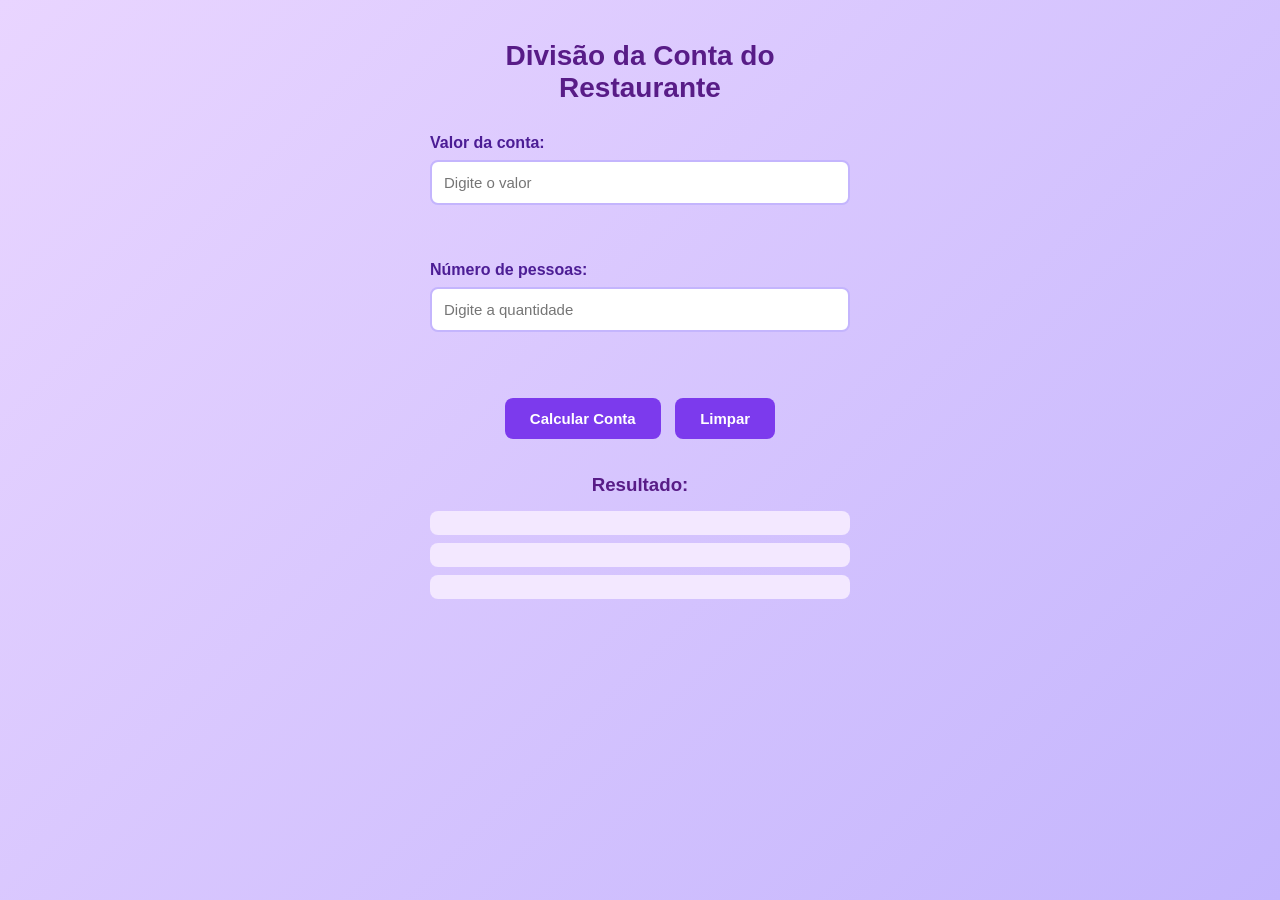
<file: restaurante.html>
<!DOCTYPE html>
<html lang="pt-br">
<head>
    <meta charset="UTF-8">
    <meta name="viewport" content="width=device-width, initial-scale=1.0">
    <title>Divisão de Conta</title>
    <link rel="stylesheet" href="stilo.css">
    <script src="script_restaurante.js" defer></script>
</head>
<body>

    <h1>Divisão da Conta do Restaurante</h1>

    <label>Valor da conta:</label>
    <input type="number" id="conta" placeholder="Digite o valor">

    <br><br>

    <label>Número de pessoas:</label>
    <input type="number" id="pessoas" placeholder="Digite a quantidade">

    <br><br>

    <button onclick="calcular()">Calcular Conta</button>

    <button onclick="limpar()">Limpar</button>

    <h3>Resultado:</h3>

    <p id="resultado1"></p>
    <p id="resultado2"></p>
    <p id="resultado3"></p>

</body>
</html>
</file>
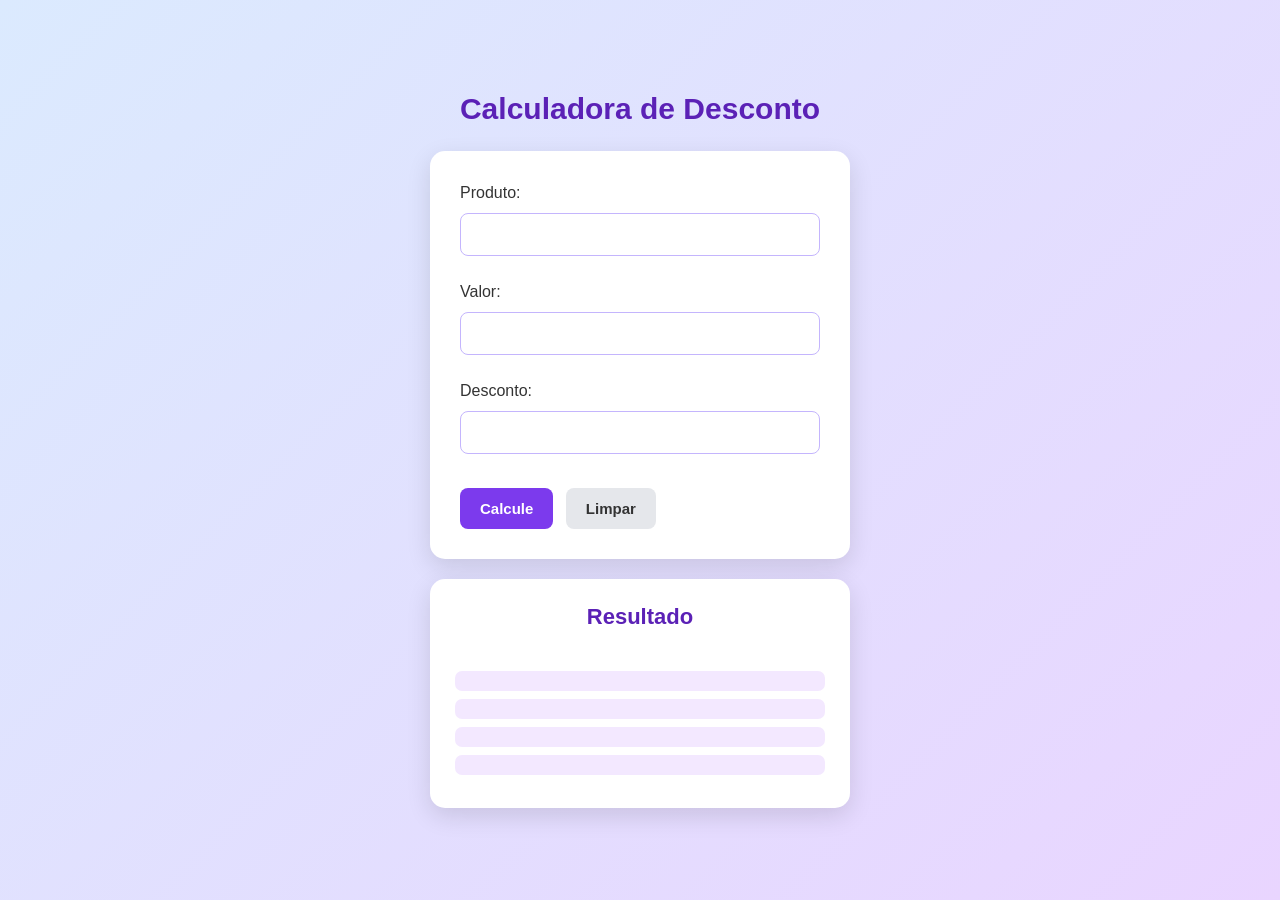
<file: html/calc_desconto.html>
<!DOCTYPE html>
<html lang="en">
<head>
    <meta charset="UTF-8">
    <meta name="viewport" content="width=device-width, initial-scale=1.0">
    <title>Calculadora de Desconto</title>
    <link rel="stylesheet" href="../css/style.css">
    <script src="../js/script_calc.js" defer></script>
</head>
<body>
    <h1>Calculadora de Desconto</h1>
    <form>
        Produto: <input type="text" id="produto"><br><br>
        Valor: <input type="text" id="valor"><br><br>
        Desconto: <input type="number" step="5" id="desconto"><br><br>
        <input type="submit" value="Calcule" onclick="calcular()">
        <input type="reset" value="Limpar">
    </form>
    <div>
        <h3>Resultado</h3><br>
        <p id="resultado1"> </p>
        <p id="resultado2"> </p>
        <p id="resultado3"> </p>
        <p id="resultado4"> </p>
    </div>
</body>
</html>
</file>
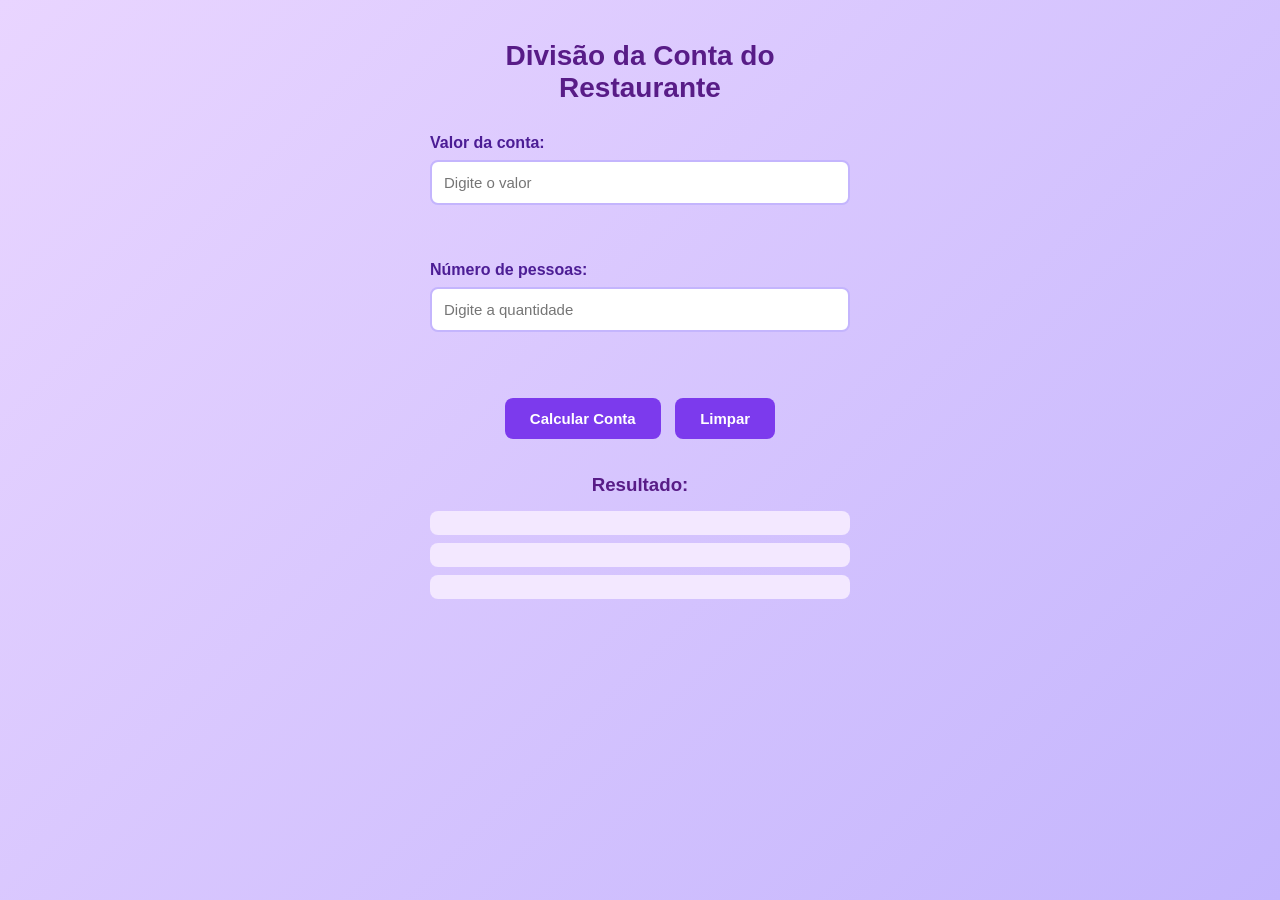
<file: html/restaurante.html>
<!DOCTYPE html>
<html lang="pt-br">
<head>
    <meta charset="UTF-8">
    <meta name="viewport" content="width=device-width, initial-scale=1.0">
    <title>Divisão de Conta</title>
    <link rel="stylesheet" href="../css/stilo.css">
    <script src="../js/script_restaurante.js" defer></script>
</head>
<body>

    <h1>Divisão da Conta do Restaurante</h1>

    <label>Valor da conta:</label>
    <input type="number" id="conta" placeholder="Digite o valor">

    <br><br>

    <label>Número de pessoas:</label>
    <input type="number" id="pessoas" placeholder="Digite a quantidade">

    <br><br>

    <button onclick="calcular()">Calcular Conta</button>

    <button onclick="limpar()">Limpar</button>

    <h3>Resultado:</h3>

    <p id="resultado1"></p>
    <p id="resultado2"></p>
    <p id="resultado3"></p>

</body>
</html>
</file>
<file: stilo.css>
/* CONFIGURAÇÃO GERAL */
* {
    margin: 0;
    padding: 0;
    box-sizing: border-box;
}

body {
    font-family: Arial, sans-serif;
    background: linear-gradient(135deg, #e9d5ff, #c4b5fd);
    min-height: 100vh;
    padding: 40px 20px;
    text-align: center;
    color: #333;
}

/* TÍTULO */
h1 {
    color: #581c87;
    margin-bottom: 30px;
    font-size: 28px;
}

/* LARGURA DOS ELEMENTOS */
body > h1,
body > label,
body > input,
body > h3,
body > p {
    max-width: 420px;
    margin-left: auto;
    margin-right: auto;
}

/* CAMPOS */
label {
    display: block;
    text-align: left;
    margin-bottom: 8px;
    color: #4c1d95;
    font-weight: bold;
}

input[type="number"] {
    display: block;
    width: 100%;
    padding: 12px;
    border: 2px solid #c4b5fd;
    border-radius: 8px;
    font-size: 15px;
    outline: none;
    margin-bottom: 20px;
}

input[type="number"]:focus {
    border-color: #7c3aed;
    box-shadow: 0 0 6px #c4b5fd;
}

/* BOTÕES */
button {
    display: inline-block;
    padding: 12px 25px;
    margin: 10px 5px;
    border: none;
    border-radius: 8px;
    background-color: #7c3aed;
    color: white;
    font-size: 15px;
    font-weight: bold;
    cursor: pointer;
    transition: 0.3s;
}

button:hover {
    background-color: #581c87;
    transform: translateY(-3px);
}

/* RESULTADO */
h3 {
    color: #581c87;
    margin-top: 25px;
    margin-bottom: 15px;
}

p {
    background-color: #f3e8ff;
    color: #4c1d95;
    padding: 12px;
    margin-top: 8px;
    margin-bottom: 8px;
    border-radius: 8px;
    font-weight: bold;
}

/* CELULAR */
@media (max-width: 480px) {
    h1 {
        font-size: 23px;
    }

    body {
        padding: 25px 15px;
    }

    button {
        padding: 10px 18px;
    }
}
</file>
<file: css/style.css>
/* CONFIGURAÇÃO GERAL */
* {
    margin: 0;
    padding: 0;
    box-sizing: border-box;
}

body {
    font-family: Arial, sans-serif;
    background: linear-gradient(135deg, #dbeafe, #e9d5ff);
    min-height: 100vh;
    display: flex;
    flex-direction: column;
    align-items: center;
    justify-content: center;
    padding: 30px 15px;
    color: #333;
}

/* TÍTULO */
h1 {
    color: #5b21b6;
    margin-bottom: 25px;
    text-align: center;
    font-size: 30px;
}

/* FORMULÁRIO */
form {
    background-color: white;
    padding: 30px;
    width: 100%;
    max-width: 420px;
    border-radius: 15px;
    box-shadow: 0 8px 25px rgba(0, 0, 0, 0.12);
    font-size: 16px;
    line-height: 1.5;
}

/* CAMPOS DE ENTRADA */
input[type="text"],
input[type="number"] {
    width: 100%;
    padding: 12px;
    margin-top: 8px;
    border: 1px solid #c4b5fd;
    border-radius: 8px;
    outline: none;
    font-size: 15px;
    transition: 0.3s;
}

/* EFEITO AO CLICAR NOS CAMPOS */
input[type="text"]:focus,
input[type="number"]:focus {
    border-color: #7c3aed;
    box-shadow: 0 0 6px rgba(124, 58, 237, 0.3);
}

/* BOTÕES */
input[type="submit"],
input[type="reset"] {
    padding: 12px 20px;
    border: none;
    border-radius: 8px;
    cursor: pointer;
    font-size: 15px;
    font-weight: bold;
    transition: 0.3s;
    margin-top: 10px;
}

/* BOTÃO CALCULAR */
input[type="submit"] {
    background-color: #7c3aed;
    color: white;
}

input[type="submit"]:hover {
    background-color: #5b21b6;
    transform: translateY(-3px);
}

/* BOTÃO LIMPAR */
input[type="reset"] {
    background-color: #e5e7eb;
    color: #333;
    margin-left: 8px;
}

input[type="reset"]:hover {
    background-color: #d1d5db;
    transform: translateY(-3px);
}

/* ÁREA DE RESULTADO */
body > div {
    background-color: white;
    width: 100%;
    max-width: 420px;
    padding: 25px;
    margin-top: 20px;
    border-radius: 15px;
    box-shadow: 0 8px 25px rgba(0, 0, 0, 0.12);
}

/* TÍTULO DO RESULTADO */
h3 {
    color: #5b21b6;
    text-align: center;
    font-size: 22px;
    margin-bottom: 15px;
}

/* TEXTOS DO RESULTADO */
#resultado1,
#resultado2,
#resultado3,
#resultado4 {
    background-color: #f3e8ff;
    padding: 10px;
    margin: 8px 0;
    border-radius: 7px;
    color: #4c1d95;
    font-size: 15px;
}

/* RESPONSIVIDADE PARA CELULAR */
@media (max-width: 480px) {
    h1 {
        font-size: 24px;
    }

    form,
    body > div {
        padding: 20px;
    }

    input[type="submit"],
    input[type="reset"] {
        padding: 10px 15px;
    }
}
</file>
<file: css/stilo.css>
/* CONFIGURAÇÃO GERAL */
* {
    margin: 0;
    padding: 0;
    box-sizing: border-box;
}

body {
    font-family: Arial, sans-serif;
    background: linear-gradient(135deg, #e9d5ff, #c4b5fd);
    min-height: 100vh;
    padding: 40px 20px;
    text-align: center;
    color: #333;
}

/* TÍTULO */
h1 {
    color: #581c87;
    margin-bottom: 30px;
    font-size: 28px;
}

/* LARGURA DOS ELEMENTOS */
body > h1,
body > label,
body > input,
body > h3,
body > p {
    max-width: 420px;
    margin-left: auto;
    margin-right: auto;
}

/* CAMPOS */
label {
    display: block;
    text-align: left;
    margin-bottom: 8px;
    color: #4c1d95;
    font-weight: bold;
}

input[type="number"] {
    display: block;
    width: 100%;
    padding: 12px;
    border: 2px solid #c4b5fd;
    border-radius: 8px;
    font-size: 15px;
    outline: none;
    margin-bottom: 20px;
}

input[type="number"]:focus {
    border-color: #7c3aed;
    box-shadow: 0 0 6px #c4b5fd;
}

/* BOTÕES */
button {
    display: inline-block;
    padding: 12px 25px;
    margin: 10px 5px;
    border: none;
    border-radius: 8px;
    background-color: #7c3aed;
    color: white;
    font-size: 15px;
    font-weight: bold;
    cursor: pointer;
    transition: 0.3s;
}

button:hover {
    background-color: #581c87;
    transform: translateY(-3px);
}

/* RESULTADO */
h3 {
    color: #581c87;
    margin-top: 25px;
    margin-bottom: 15px;
}

p {
    background-color: #f3e8ff;
    color: #4c1d95;
    padding: 12px;
    margin-top: 8px;
    margin-bottom: 8px;
    border-radius: 8px;
    font-weight: bold;
}

/* CELULAR */
@media (max-width: 480px) {
    h1 {
        font-size: 23px;
    }

    body {
        padding: 25px 15px;
    }

    button {
        padding: 10px 18px;
    }
}
</file>
